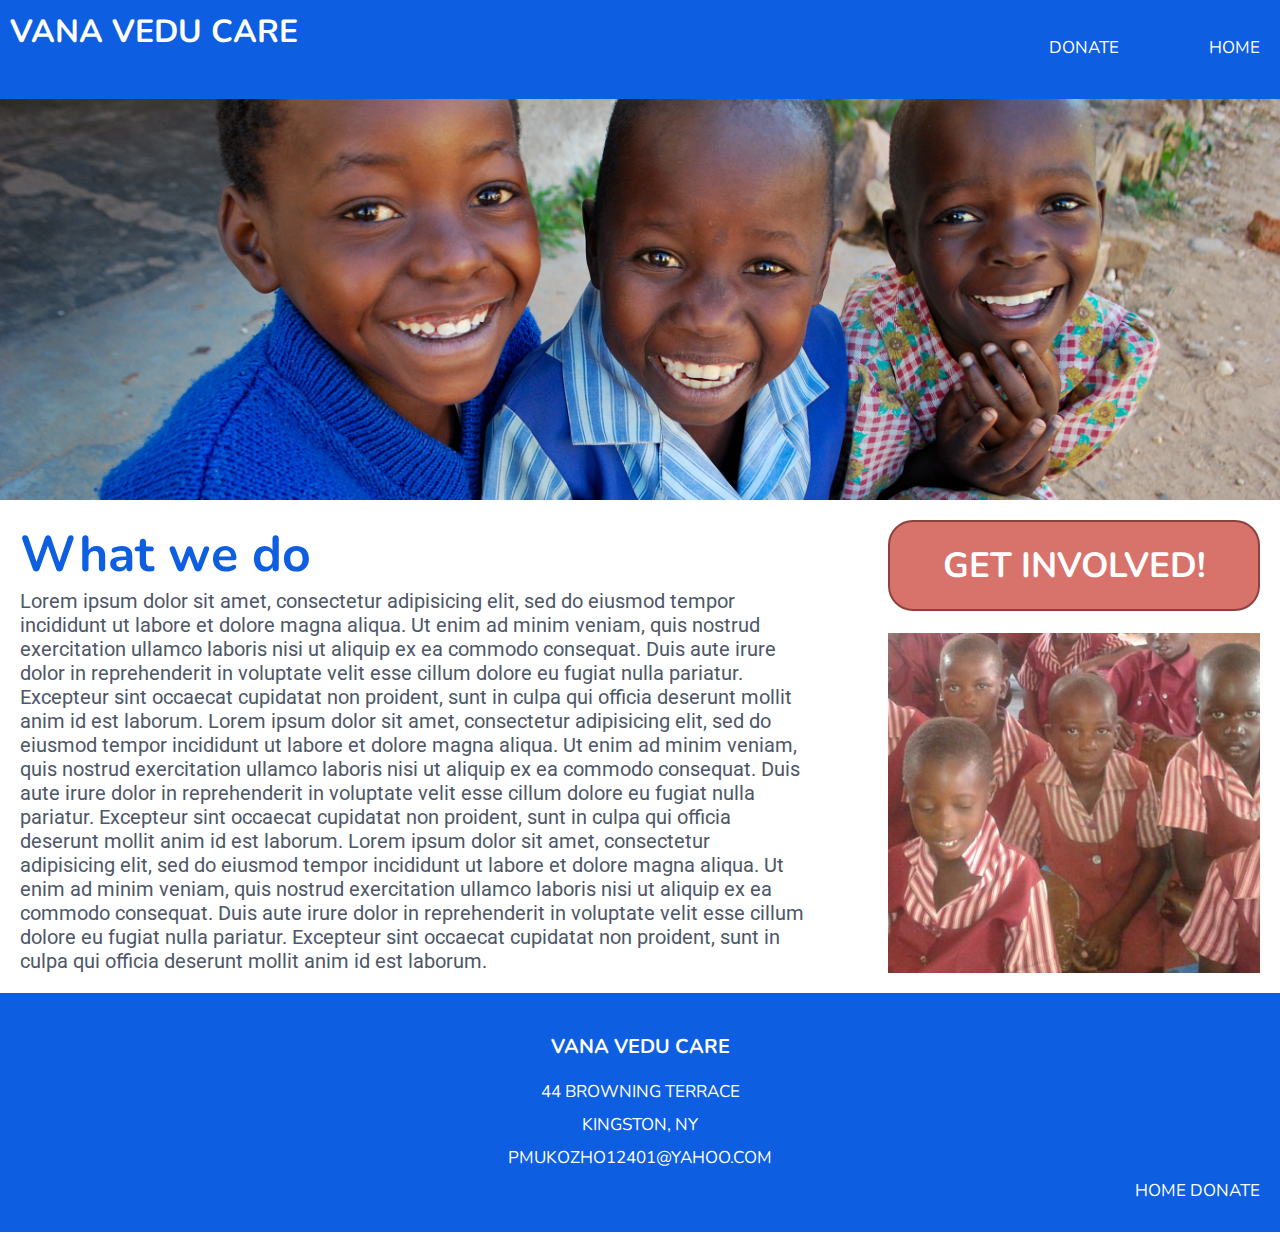
<file: index.html>
<!DOCTYPE html>
<html>
<head >
	<meta charset="utf-8">
	<meta name="viewport" content="width=device-width, initial-scale=1">
	<title>Vana Vedu Care</title>
	<link href="https://fonts.googleapis.com/css?family=Nunito|Roboto" rel="stylesheet">
	<link rel="stylesheet" type="text/css" href="css/main.css">
</head>
<header class="nav">
	<h1> Vana Vedu Care</h1>
	<nav class="nav">
		<ul>
		<li><a href="index.html">Home</a></li>
   		<li><a href="donate.html">donate</a></li>
   		</ul>
	</nav>
</header>
<div class="main">
	<div class="hero"></div>
	<div class="wrapper">
		<article>
			<h2>What we do</h2>
			<p>Lorem ipsum dolor sit amet, consectetur adipisicing elit, sed do eiusmod
			tempor incididunt ut labore et dolore magna aliqua. Ut enim ad minim veniam,
			quis nostrud exercitation ullamco laboris nisi ut aliquip ex ea commodo
			consequat. Duis aute irure dolor in reprehenderit in voluptate velit esse
			cillum dolore eu fugiat nulla pariatur. Excepteur sint occaecat cupidatat non
			proident, sunt in culpa qui officia deserunt mollit anim id est laborum. Lorem ipsum dolor sit amet, consectetur adipisicing elit, sed do eiusmod
			tempor incididunt ut labore et dolore magna aliqua. Ut enim ad minim veniam,
			quis nostrud exercitation ullamco laboris nisi ut aliquip ex ea commodo
			consequat. Duis aute irure dolor in reprehenderit in voluptate velit esse
			cillum dolore eu fugiat nulla pariatur. Excepteur sint occaecat cupidatat non
			proident, sunt in culpa qui officia deserunt mollit anim id est laborum. Lorem ipsum dolor sit amet, consectetur adipisicing elit, sed do eiusmod
			tempor incididunt ut labore et dolore magna aliqua. Ut enim ad minim veniam,
			quis nostrud exercitation ullamco laboris nisi ut aliquip ex ea commodo
			consequat. Duis aute irure dolor in reprehenderit in voluptate velit esse
			cillum dolore eu fugiat nulla pariatur. Excepteur sint occaecat cupidatat non
			proident, sunt in culpa qui officia deserunt mollit anim id est laborum.
			</p>
		</article>
		<div class="right">
			<a href="donate.html"><div id="donate"><h3>Get Involved!</h3></div></a>
			<div class="second"></div>
		</div>
	</div>
</div>
<footer class="footer">
	<footer>
		<div class="contact">
			<h3>Vana Vedu Care</h3>
			<p>44 Browning Terrace</p>
			<p>Kingston, NY </p>
			<p>pmukozho12401@yahoo.com</p>
		</div>
		<nav class="nav">
			<a href="index.html">Home</a>
  <a href="donate.html">donate</a>
		</nav>
</footer>
</body>
</html>
</file>
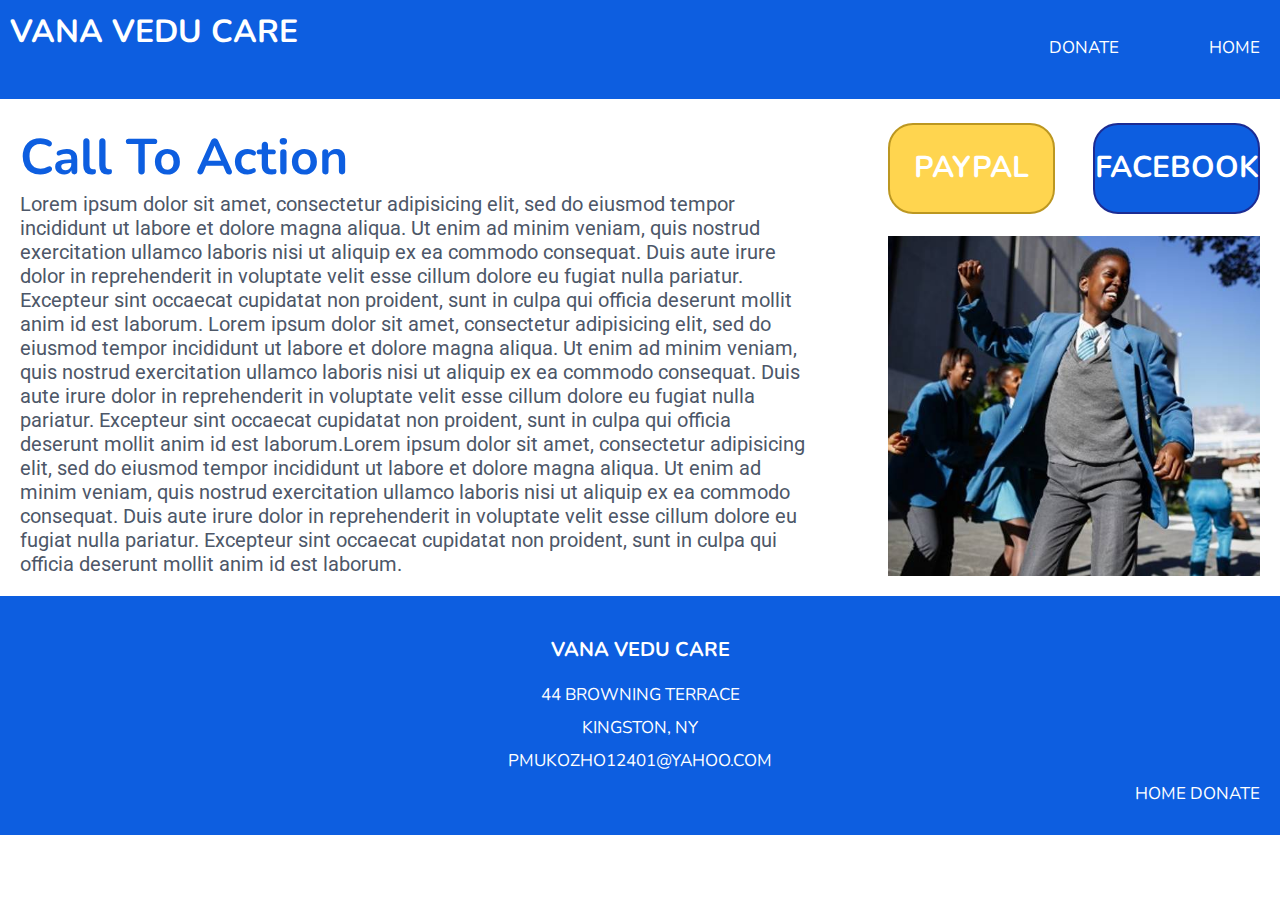
<file: donate.html>
<!DOCTYPE html>
<html>
<head>
	<meta charset="utf-8">
	<meta name="viewport" content="width=device-width, initial-scale=1">
	<title>Donate</title>
	<link href="https://fonts.googleapis.com/css?family=Nunito|Roboto" rel="stylesheet">
	<link rel="stylesheet" type="text/css" href="css/main.css">
</head>
<body>
	<header>
		<h1>Vana Vedu Care</h1>
		<nav class="nav">
			<ul>
				<li><a href="index.html">Home</a></li>
  				<li><a href="#donate">donate</a></li>
  			</ul>
		</nav>
	</header>
	<div class="main">
		<div class="wrapper">
			<article>
				<h2>Call To Action</h2>
				<p>Lorem ipsum dolor sit amet, consectetur adipisicing elit, sed do eiusmod
				tempor incididunt ut labore et dolore magna aliqua. Ut enim ad minim veniam,
				quis nostrud exercitation ullamco laboris nisi ut aliquip ex ea commodo
				consequat. Duis aute irure dolor in reprehenderit in voluptate velit esse
				cillum dolore eu fugiat nulla pariatur. Excepteur sint occaecat cupidatat non
				proident, sunt in culpa qui officia deserunt mollit anim id est laborum. Lorem ipsum dolor sit amet, consectetur adipisicing elit, sed do eiusmod
				tempor incididunt ut labore et dolore magna aliqua. Ut enim ad minim veniam,
				quis nostrud exercitation ullamco laboris nisi ut aliquip ex ea commodo
				consequat. Duis aute irure dolor in reprehenderit in voluptate velit esse
				cillum dolore eu fugiat nulla pariatur. Excepteur sint occaecat cupidatat non
				proident, sunt in culpa qui officia deserunt mollit anim id est laborum.Lorem ipsum dolor sit amet, consectetur adipisicing elit, sed do eiusmod
				tempor incididunt ut labore et dolore magna aliqua. Ut enim ad minim veniam,
				quis nostrud exercitation ullamco laboris nisi ut aliquip ex ea commodo
				consequat. Duis aute irure dolor in reprehenderit in voluptate velit esse
				cillum dolore eu fugiat nulla pariatur. Excepteur sint occaecat cupidatat non
				proident, sunt in culpa qui officia deserunt mollit anim id est laborum.</p>
			</article>
			<div class="right">
				<div class="btns">
					<a href="https://www.paypal.com/donate/?token=uIEJye-2rOYK25e_FFeExSTkZ2qp4VUpZX0_v9hV01w-S4fwGP7GCFQE107G4LbW89oyIW"><div id="paypal"><h4>Paypal</h4></div></a>
					<a href="https://www.facebook.com/Vana-Vedu-Care-Our-Children-966435473382556/"><div id="facebook"><h4>Facebook</h4></div></a>
				</div>
				<div class="second" id="dancing"></div>
			</div>
		</div>
	</div>
	<footer class="footer">
	<footer>
		<div class="contact">
			<h3>Vana Vedu Care</h3>
			<p>44 Browning Terrace</p>
			<p>Kingston, NY</p>
			<p>pmukozho12401@yahoo.com</p>
		</div>
		<nav class="nav">
			<a href="index.html">Home</a>
  <a href="donate.html">donate</a>
		</nav>
</footer>
</body>
</html>
</file>
<file: css/main.css>
/*Universal Styles*/
*{
	box-sizing: border-box;
}
body{
	width: 100%;
	margin: 0;
}
a{
	text-decoration: none;
}

/*Header Styles*/
header, footer {
		background-color: #0d5ee0;
		width: 100%;
		display: inline-block;
}
h1{		display: inline-block;
		font-family: 'Nunito', sans-serif;
		color: #FFF;
		background-color: #0d5ee0;
		list-style: none;
	    display: inline-block;
	    text-transform: uppercase; 
		align-items: center;
		right: 20px;
		margin: 10px;
}
.nav {color: #FFF;
		font-family: 'Nunito', sans-serif;
		background-color: #0d5ee0;
		display: inline-block;
		text-transform: uppercase; 
		align-items: center;
		right: 20px;
		margin: 10px;
		float: right;
    	margin: 0 0 10px 50px;

	}

}
.nav ul{font-family: 'Nunito', sans-serif;
		background-color: #0d5ee0;
		list-style: none;
	    display: inline-block;
	    text-align: right;
	    padding: 20px 20px;
	    text-decoration: none;
	    font-size: 17px;
	    text-transform: uppercase;
	    float: right;}

.nav ul li{
	list-style: none;
	display: inline-block;
	font-family: 'Nunito', sans-serif;
		background-color: #0d5ee0;
		list-style: none;
	    display: inline-block;
	    text-align: right;
	    padding: 20px 20px;
	    text-decoration: none;
	    font-size: 17px;
	    text-transform: uppercase;
	    float: right;
	    margin: 0 0 10px 50px;
}

a {color: #FFF;}

.nav a:hover {
  background-color: ##0d5ee0;
  color: black;
}
.contact p {font-family: 'Nunito', sans-serif;
		color: #FFF;
		background-color: #0d5ee0;
		list-style: none;
	    display: i;
	    text-transform: uppercase; 
		align-items: center;
		right: 20px;
		margin: 10px;}

/*Main Content Styles*/
div.hero{
	width: 100%;
	height:	500px;
	background-image: url(../images/girls-education.jpg);
	background-size: cover;
}
.wrapper{
	position: relative;
	margin: 20px;
	}
article{
	width: 65%;
	padding-right: 20px;
	display: inline-block;
	left: 0;
}
article h2{
	color: #0d5ee0;
	font-family: 'Nunito', sans-serif;
	font-size: 50px;
	margin: 0;
}
article p{
	color: #4d5768;
	font-family: 'Roboto', sans-serif;
	font-size: 20px;
	margin: 0;
	display: inline-block;
}
div.right{
	width: 30%;
	height:	100%;
	margin: 0;
	display: inline-block;
	position: absolute;
	right: 0;
}
#donate{
	display: block;
	width: 100%;
	height: 20%;
	margin: 0;
	position: absolute;
	top: 0;
	background-color: #d8736c;
	text-transform: uppercase;
	border: 2px solid #8e423d;
	border-radius: 25px;
	text-align: center;
}
#donate:hover{
	background-color: #ed9690;
	border-color: #9b4c47;
}
#donate h3{
	font-family: 'Nunito', sans-serif;
	color: #fff;
	font-size: 35px;
	font-weight: bolder;
	margin: 0px;
	line-height: 100%;
	position: absolute;
	top: 50%;
	left: 50%;
	transform: translate(-50%, -50%);
	width: 100%;
}
div.second{
	width: 100%;
	height: 75%;
	background-image: url(../images/classroom_kids_cropped_small.jpg);
	background-size: cover;
	position: absolute;
	margin: 0;
	bottom: 0;
}

/*Donate Page*/
.btns{
	display: block;
	width: 100%;
	height: 20%;
	margin: 0;
	position: absolute;
	top: 0;
	text-transform: uppercase;
	text-align: center;
}
#paypal{
	display: inline-block;
	width: 45%;
	height: 100%;
	position: absolute;
	left: 0;
	background-color: #ffd54f;
	border:	2px solid #bc9721;
	border-radius: 25px;
}
#facebook{
	display: inline-block;
	width: 45%;
	height: 100%;
	position: absolute;
	right: 0;
	background-color: #0d5ee0;
	border:	2px solid #1c2c93;
	border-radius: 25px;
}
#paypal:hover{
	background-color: #ffdf77;
}
#facebook:hover{
	background-color: #3c7ee8;
}
.btns h4{
	font-family: 'Nunito', sans-serif;
	color: #fff;
	font-size: 30px;
	font-weight: bolder;
	margin: 0px;
	line-height: 100%;
	position: absolute;
	top: 50%;
	left: 50%;
	transform: translate(-50%, -50%);
	width: 100%;
}
#dancing{
	background-image: url(../images/dancing.jpg);
	background-position: center; 
}
/*Footer Styles*/
.footer {color: #FFF;
		font-family: 'Nunito', sans-serif;
		background-color: #0d5ee0;
		list-style: none;
		display: inline-block;
	    text-align: center;
	    padding: 20px 20px;
	    font-size: 17px;
	    text-transform: uppercase;
	    float: right;
	    float: right;
    	margin: 0 0 10px 50px;

}
header {overflow: hidden;}


/*Media Queries*/
@media (max-width: 1024px){
	div.hero{
		height: 400px;
	}
	#paypal{
		display: block;
		width: 100%;
		height: 45%;
		top: 0
	}
	#facebook{
		display: block;
		width: 100%;
		height: 45%;
		bottom: 0;
	}
}
@media (max-width: 420px){
	.wrapper{
		position: static;
		display: block;
		margin-bottom: 60px;
	}
	div.right{
		display: block;
		width: 100%;
		height: 25px;
		position: static;
	}
	article{
		width: 100%;
		height: 70%;
		display: block;
		position: static;
	}

	#donate{
		position: static;
		height: 40px;
		margin: 0;
		bottom: 0;
		display: block;
	}
	#donate h3{
		position: static;
		text-align: center;
		transform: translate(0,0);
	}
	div.second{
		display: none;
	}
	.btns{
		position: static;
		display: block;
	}
	.btns h4{
		position: static;
		text-align: center;
		transform: translate(0,0);
	}
	#paypal{
		position: static;
		height: 30px;
	}
	#facebook{
		position: static;
		height: 30px;
	}

}
</file>
